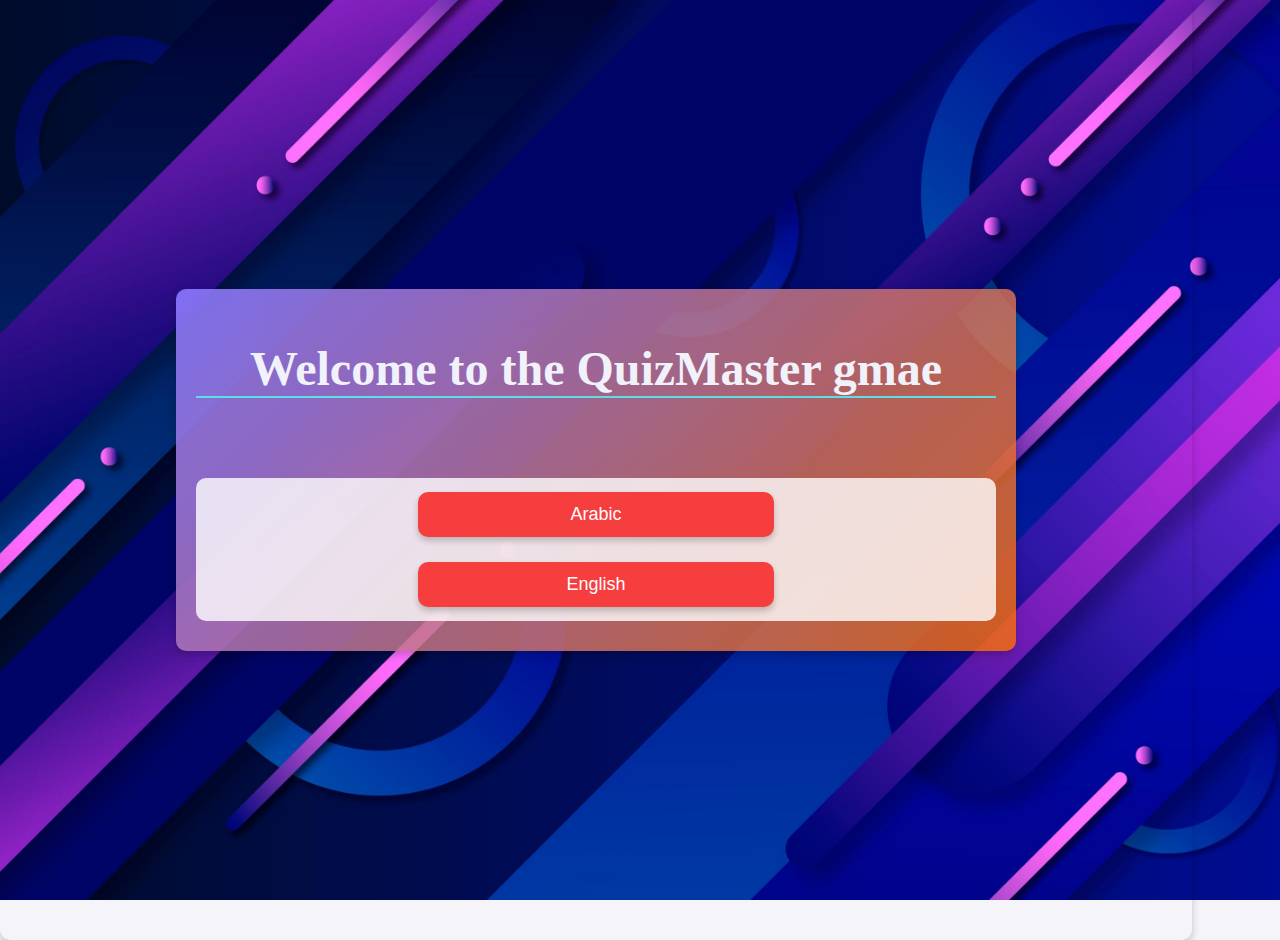
<file: index.html>
<!DOCTYPE html>
<html lang="en">
<head>
    <meta charset="UTF-8">
    <meta name="viewport" content="width=device-width, initial-scale=1.0">
    <title>Document</title>
    <link rel="stylesheet" href="style.css">
<body id="welcomePage">
    <div class="panel"><h1 id="welcomeH1">Welcome to the QuizMaster gmae</h1>
    <div class="button-container">
        <button id="arabic" onclick="window.location.href = 'indexArabic.html';">Arabic</button>
        <button id="english" onclick="window.location.href = 'indexEnglish.html';">English</button>
    </div>
</div>
</body>
</html>
</file>
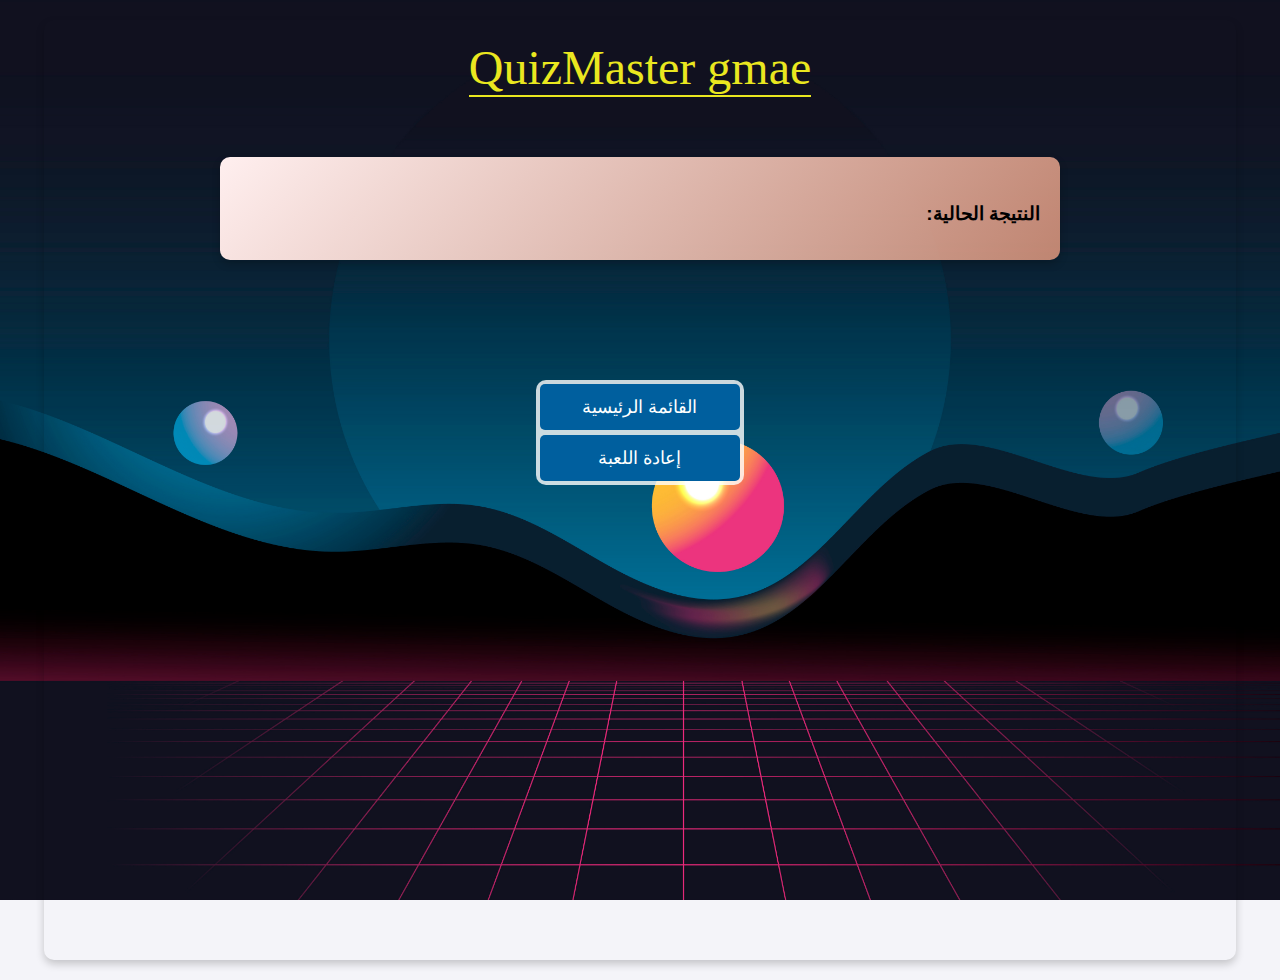
<file: arabicQuiz.html>
<!DOCTYPE html>
<html lang="en">
<head>
    <meta charset="UTF-8">
    <meta name="viewport" content="width=device-width, initial-scale=1.0">
    <title>quizzes</title>
    <link rel="stylesheet" href="style.css">
</head>
<header >QuizMaster gmae</header>

<body id="arabicQuizPage">
    <div class="panel1" >
        <h1 id="quizHead"></h1>
        <div class="question" id="ques"></div>
        <div class="options" id="opt"></div>
        <div id="score"> النتيجة الحالية: </div>
        <div id="questionsNo2"> </div>
        <div id="time"></div>

    </div>
    <div class="button-container">
        <button id="backToMenu1">القائمة الرئيسية</button>
        <button id="resetGame1">إعادة اللعبة</button>
    </div>
    
    <script src="quizArabic.js"></script>
</body>
</html>
</file>
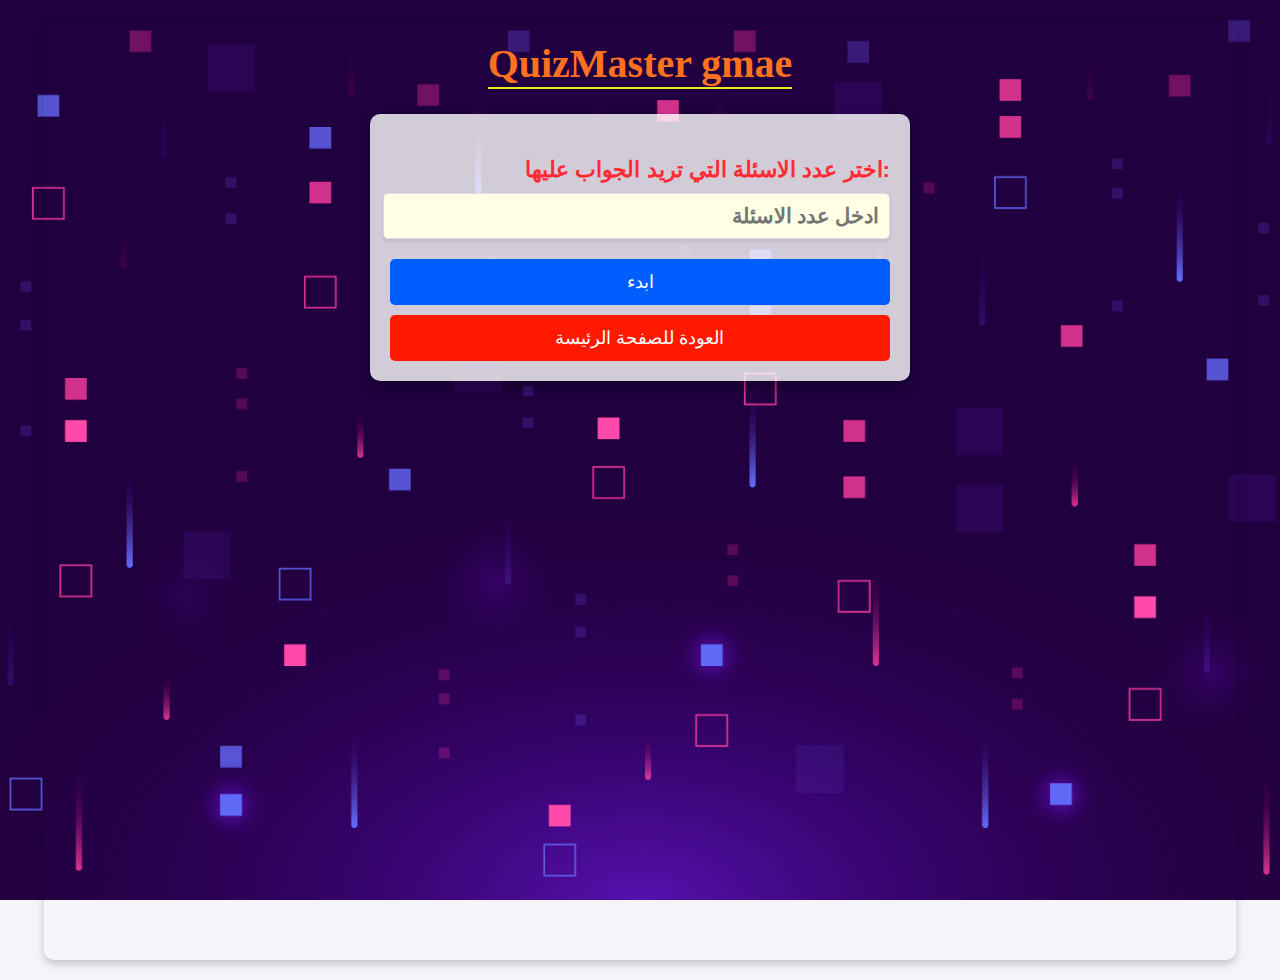
<file: indexArabic.html>
<!DOCTYPE html>
<html lang="en">
<head>
    <meta charset="UTF-8">
    <meta name="viewport" content="width=device-width, initial-scale=1.0">
    <title>QuizMaster</title>
    <link rel="stylesheet" href="style.css">
</head>
<body id="indexArabicPage">
    <header id="welcome">QuizMaster gmae</header>
    <form id="quizForm">
     
        <p id="No">:اختر عدد الاسئلة التي تريد الجواب عليها </p>
        <input type="number" id="questionsNO" name="questionsNO" min="0" max="30" 
         placeholder="ادخل عدد الاسئلة " required>
        
        <button type="submit" id="startBtn">ابدء</button>
        <button onclick="window.location.href = 'index.html';" id="backToWelcome">العودة للصفحة الرئيسة</button>

    </form>
    <script src="index.js"></script>
</body>
</html>
</file>
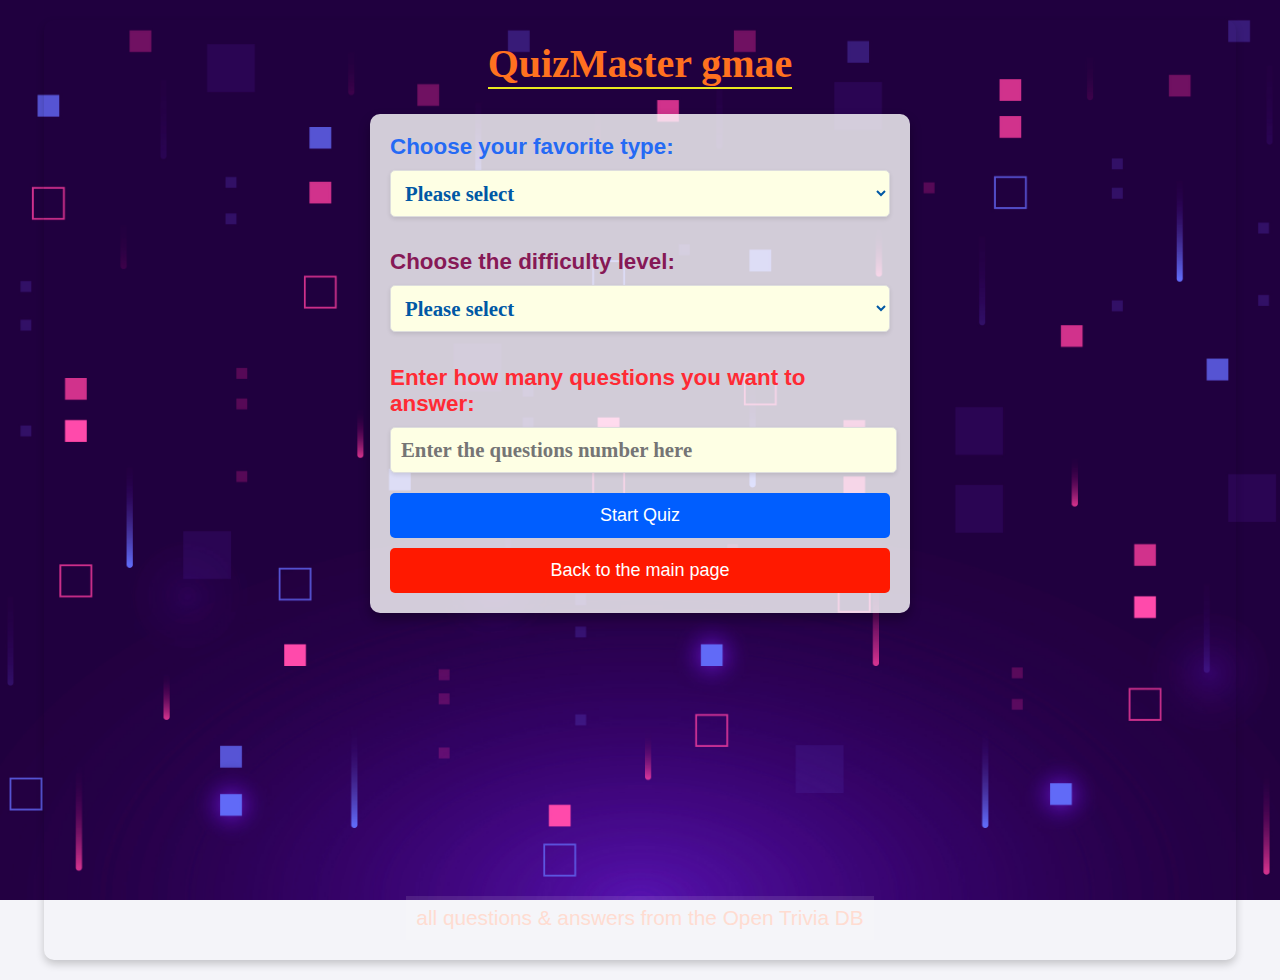
<file: indexEnglish.html>
<!DOCTYPE html>
<html lang="en">
<head>
    <meta charset="UTF-8">
    <meta name="viewport" content="width=device-width, initial-scale=1.0">
    <title>QuizMaster</title>
    <link rel="stylesheet" href="style.css">
</head>
<body id="indexPage">
    <header id="welcome">QuizMaster gmae</header>
    <form id="quizForm">
        <label for="types" id="favType">Choose your favorite type:</label>
        <select id="types" name="from" required>
            <option value="">Please select</option>
        </select>
        
        <p id="difficulty">Choose the difficulty level:</p>
        <select id="difficulty2" name="difficulty" required>
            <option value="">Please select</option>
            <option value="easy">Easy</option>
            <option value="medium">Medium</option>
            <option value="hard">Hard</option>
        </select>
    
        <p id="No">Enter how many questions you want to answer:</p>
        <input type="number" id="questionsNO" name="questionsNO" min="0" max="30" 
         placeholder="Enter the questions number here" required>
        
        <button type="submit" id="startBtn">Start Quiz</button>
        <button onclick="window.location.href = 'index.html';" id="backToWelcome">Back to the main page</button>

    </form>
    <footer>all questions & answers from the Open Trivia DB  </footer>
    <script src="index.js"></script>
</body>
</html>
</file>
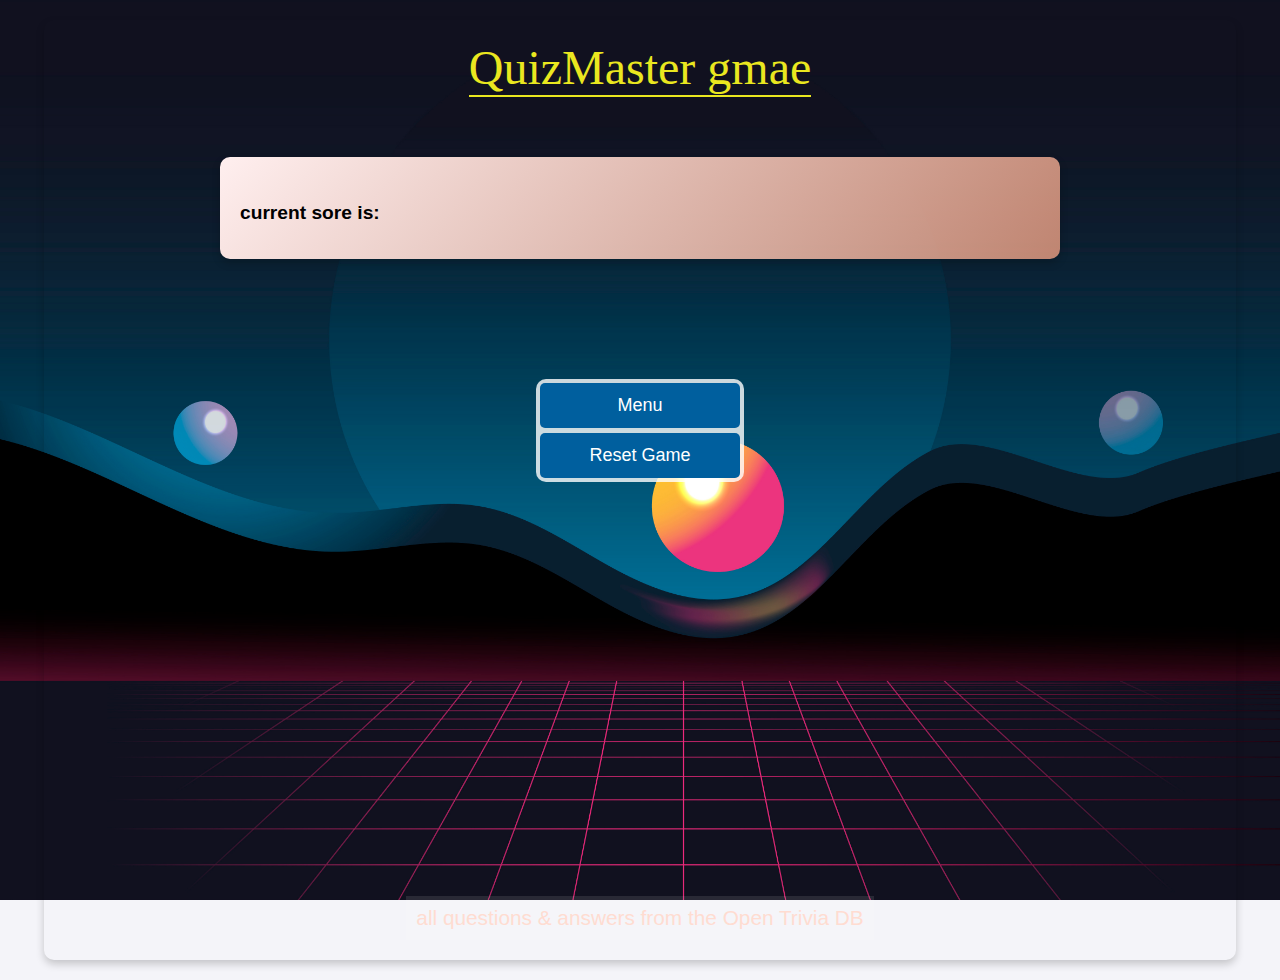
<file: quiz.html>
<!DOCTYPE html>
<html lang="en">
<head>
    <meta charset="UTF-8">
    <meta name="viewport" content="width=device-width, initial-scale=1.0">
    <title>quizzes</title>
    <link rel="stylesheet" href="style.css">
</head>
<header >QuizMaster gmae</header>

<body id="quizPage">
    <div class="panel1" >
        <h1 id="quizHead"></h1>
        <div class="question" id="ques"></div>
        <div class="options" id="opt"></div>
        <div id="score"> current sore is: </div>
        <div id="questionsNo2"> </div>
        <div id="time"></div>

    </div>
    <div class="button-container">
        <button id="backToMenu1">Menu</button>
        <button id="resetGame1">Reset Game</button>
    </div>
    <footer>all questions & answers from the Open Trivia DB  </footer>
    
    <script src="quiz.js"></script>
</body>
</html>
</file>
<file: style.css>
/* General body styling */
body {
    font-family: Arial, sans-serif;
    background-color: #f4f4f9;
    display: flex;
    flex-direction: column;
    align-items: center;
    margin: 0;
    padding: 0;
    min-height: 100vh;
    background-size: cover; /* Cover the entire screen */
    background-repeat: no-repeat; /* Prevent the image from repeating */
    background-position: center; /* Center the image */
    background-attachment: fixed; /* Keep the image fixed when scrolling */
    border-radius: 10px;
    box-shadow: 0 4px 8px rgba(0, 0, 0, 0.2);
    padding: 20px;
    max-width: 90%;
    width: 100%;
    margin: 20px auto;
}

/* Container for all content */
body#indexPage,body#indexArabicPage {
    background-image: url("3179875.jpg");
}



body#quizPage,body#arabicQuizPage {
    background-image: url("93210.jpg");
}

body#resultsPage,body#ArabicResultsPage {
    background-image: url("retro-vhs-packaging-indoors.jpg");
}
body#ArabicResultsPage,body#indexArabicPage ,body#arabicQuizPage {
    direction: rtl;
    text-align: right;
}

#welcome {
    font-size: 2.5em;
    color: hsl(22, 100%, 56%);
    font-weight: bolder;
    text-align: center;
    margin-bottom: 20px;
}

/* Form Styling */
#quizForm {
    background-color: rgba(255, 255, 255, 0.9);
    padding: 30px;
    border-radius: 15px;
    box-shadow: 0 6px 12px rgba(0, 0, 0, 0.3);
    width: 100%;
    max-width: 500px;
}

/* Label Styling */
#favType {
    font-size: 1.4em;
    color: hsl(220, 90%, 55%);
    margin-bottom: 10px;
    display: block;
    font-weight: bold;
}
/* Difficulty Paragraph Styling */
#difficulty {
    font-size: 1.4em;
    color: hsl(326, 69%, 31%);
    margin-bottom: 10px;
    font-weight: bold;
}


/* Select dropdowns styling */
select {
    width: 100%;
    padding: 10px;
    margin-bottom: 10px;
    border: 1px solid #dddddd;
    border-radius: 5px;
    background-color: #feffe4;
    font-size: 1.3em;
    color: rgb(0, 88, 165);
    box-shadow: 0 2px 4px rgba(0, 0, 0, 0.1);
    font-weight: bold;
    font-family:serif;
}
#No {
    font-size: 1.4em;
    color:rgb(255, 42, 52);
    margin-bottom: 10px;
    font-weight: bold;
}

/* Input field styling */
#questionsNO {
    width: 97%;
    padding: 10px;
    margin-bottom: 20px;
    border: 1px solid #dddddd;
    border-radius: 5px;
    background-color: #feffe4;
    font-size: 1.3em;
    box-shadow: 0 2px 4px rgba(0, 0, 0, 0.1);
    color: rgb(0, 88, 165);
    font-weight: bold;
    font-family:serif;

}
/* Button styling */
#startBtn {
    width: 100%;
    padding: 12px;
    border: none;
    border-radius: 5px;
    background-color:rgb(0, 94, 255);
    color: #ffffff;
    font-size: 18px;
    cursor: pointer;
    transition: background-color 0.3s ease, transform 0.3s ease;
}

#startBtn:hover {
    background-color: rgb(18, 98, 236);
    transform: translateY(-2px);
}

#startBtn:active {
    background-color:rgb(19, 78, 179);
    transform: translateY(0);
}



#backToWelcome {
    width: 100%;
    padding: 12px;
    border: none;
    border-radius: 5px;
    background-color:rgb(255, 25, 0);
    color: #ffffff;
    font-size: 18px;
    cursor: pointer;
    transition: background-color 0.3s ease, transform 0.3s ease;
    margin-top: 10px;
}

#backToWelcome:hover {
    background-color:rgb(195, 28, 9);
    transform: translateY(-2px);
}

#backToWelcome:active {
    background-color:rgb(242, 79, 61);
    transform: translateY(0);
}


/* Media queries for responsive design */
@media (max-width: 768px) {
    h1, #welcome, #quizHead {
        font-size: 2em;
    }

    .question {
        font-size: 1.5em;
    }

    button {
        font-size: 16px;
        padding: 10px;
    }

    select, input[type="number"] {
        font-size: 14px;
        padding: 8px;
    }

    .panel1 {
        padding: 15px;
    }
}

@media (max-width: 480px) {
    h1, #welcome, #quizHead {
        font-size: 1.8em;
    }

    .question {
        font-size: 1.3em;
    }

    button {
        font-size: 14px;
        padding: 8px;
    }

    select, input[type="number"] {
        font-size: 12px;
        padding: 6px;
    }

    .panel1 {
        padding: 10px;
    }
}


#quizForm {
    padding: 20px;
    margin: 5px 10px;
    background-color: rgba(255, 255, 255, 0.8);
    border-radius: 10px;
}
/* Feedback styles */
.feedback {
    font-weight: bold;
    margin-top: 15px;
    padding: 10px;
    border-radius: 5px;
    color: #ffffff;
}

.correct {
    background-color: green;
}

.incorrect {
    background-color: red;
}

/* Panel and container styling */
.panel1 {
    background-image: linear-gradient(135deg, rgb(255, 239, 239), rgba(236, 158, 129, 0.8));
    padding: 20px;
    border-radius: 10px;
    box-shadow: 0 4px 8px rgba(0, 0, 0, 0.2);
    width: 100%;
    max-width: 800px;
    margin: 40px 20px;
}


/* Question styling */
.question {
    font-size: 2em;
    margin-bottom: 20px;
    font-weight: bold;
    color: hsl(0, 100%, 56%);
}

/* Option styling */
.options input {
    margin-right: 10px;
    transform: scale(1.5);
    vertical-align: middle;
}



/* Score, question number, and timer styling */
#score, #quesionsNo, #time {
    margin-top: 15px;
    font-size: 1.2em;
    font-weight: bold;
}

#time {
    color: #ae0000;
}

#quizHead {
    font-size: 2.3em;
    color: #050505;
}
#finalScore {
    font-size: 2em;
    color: hsl(220, 90%, 55%);
    margin-bottom: 20px;
    text-align: center;
}
.button-container {
    display: flex;
    flex-direction: column; /* Stack the buttons vertically */
    align-items: center; /* Center the buttons horizontally */
    gap: 5px; /* Space between buttons */
    margin-top: 80px; /* Space above the buttons */
    background-color: rgba(255, 255, 255, 0.8);
    border-radius: 10px;
    padding: 4px 4px;
    margin-bottom: 10px;
}

/* Button styling */
button#backToMenu1,
button#resetGame1 {
    padding: 12px;
    border: none;
    border-radius: 5px;
    background-color: hsl(204, 100%, 31%);
    color: #ffffff;
    font-size: 18px;
    cursor: pointer;
    transition: background-color 0.3s ease, transform 0.3s ease;
    width: 200px; /* Fixed width for consistency */
    text-align: center;
}

button#backToMenu1:hover,
button#resetGame1:hover {
    background-color:  hsl(204, 67%, 34%);
    transform: translateY(-2px);
}

button#backToMenu1:active,
button#resetGame1:active {
    background-color: hsl(204, 100%, 19%);
    transform: translateY(0);
}
/* Question container */


/* Option styling */
.options input {
    margin-right: 10px;
    transform: scale(1.5);
    vertical-align: middle;
}

#choicesLabel {
    padding: 5px;
    margin: 10px 0;
    font-size: 1.4em;
    color: hsl(232, 100%, 50%);
    font-weight: bold;
    display: inline-block;
}

/* Submit and Finish buttons */
button#submitBtn1,
button#finish {
    width: 48%;
    padding: 12px;
    border: none;
    border-radius: 5px;
    background-color: orangered;
    color: #ffffff;
    font-size: 18px;
    cursor: pointer;
    transition: background-color 0.3s ease, transform 0.3s ease;
    margin-top: 10px;
    display: inline-block;
    margin-left: 5px;
}

button#submitBtn1:hover,
button#finish:hover {
    background-color: rgb(255, 101, 45);
    transform: translateY(-2px);
}

button#submitBtn1:active,
button#finish:active {
    background-color: rgb(188, 78, 38);
    transform: translateY(0);
}

/* Timer styling */
#time {
    font-size: 1.3em;
    color: #c60b0b;
    margin-bottom: 10px;
    font-weight: bold;
}

/* Score and question number styling */
#score, #questionsNo2 {
    font-size: 1.2em;
    margin-top: 10px;
    font-weight: bold;
    color: rgb(0, 0, 0);
}

/* Feedback styles */
.feedback {
    font-weight: bold;
    margin-top: 15px;
    padding: 10px;
    border-radius: 5px;
    color: #ffffff;
}

.correct {
    background-color: green;
}

.incorrect {
    background-color: red;
}
#finH1{
    color: #530000;
    font-size: 2em;
}
/* General body styling */
/* General body styling */
body#resultsPage {
    font-family: Arial, sans-serif;
    background-image: url("retro-vhs-packaging-indoors.jpg");
    background-size: cover;
    background-repeat: no-repeat;
    background-position: center;
    background-attachment: fixed;
    display: flex;
    flex-direction: column;
    justify-content: center;
    align-items: center;
    height: 100vh;
    margin: 0;
    padding: 20px; /* Adds padding for smaller screens */
}

/* Panel styling */
.panel3 {
    background-image: linear-gradient(135deg, rgba(241, 172, 128, 0.9), rgba(10, 120, 222, 0.8));
    padding: 30px;
    border-radius: 15px;
    box-shadow: 0 6px 12px rgba(0, 0, 0, 0.3);
    width: 100%;
    max-width: 500px;
    text-align: center; /* Centering text and elements within the panel */
    margin: 20px ;
}

/* Heading styling */
#finH1 {
    font-size: 2.81em;
    color: hsl(57, 100%, 50%);
    margin-bottom: 25px;
    font-weight: bolder;
}

/* Final Score styling */
#finalScore {
    font-size: 1.5em;
    color: hsl(220, 100%, 50%);
    margin-bottom: 25px;
    font-weight: bold; /* Enhances the visibility of the score */
}

/* Button styling */
#resetGame2,
#backToMenu2 {
    width: 45%; /* Adjusted for better inline layout */
    padding: 12px;
    margin: 10px 2%; /* Adjusted for better spacing between buttons */
    border: none;
    border-radius: 5px;
    background-color: #ff0707;
    color: #ffffff;
    font-size: 18px;
    cursor: pointer;
    transition: background-color 0.3s ease, transform 0.3s ease;
    display: inline-block; /* Ensures buttons are inline */
    text-align: center; /* Centers the button text */
    box-shadow: 0 4px 6px rgba(0, 0, 0, 0.2); /* Adds a slight shadow for depth */
}

#resetGame2:hover,
#backToMenu2:hover {
    background-color: #fe2d2d;
    transform: translateY(-2px);
}

#resetGame2:active,
#backToMenu2:active {
    background-color: #b91010;
    transform: translateY(0);
}

/* Adjusting for smaller screens */
@media (max-width: 480px) {
    #resetGame2,
    #backToMenu2 {
        width: 100%; /* Stacks buttons on smaller screens */
        margin: 10px 0;
    }

    #finH1 {
        font-size: 2.4em; /* Adjusts heading size for smaller screens */
    }

    #finalScore {
        font-size: 1.5em; /* Adjusts final score size for smaller screens */
    }
}


footer {
    margin-top: auto; /* Pushes footer to the bottom */
    padding: 10px;
    text-align: center;
    color: hsl(14, 100%, 91%);
    background: rgba(255, 255, 255, 0.1); /* Transparent background */
    font-size: 1.3em;
}
header {
    font-size: 3em;
    font-family: 'Times New Roman', Times, serif;
    color: hsl(59, 83%, 52%);
    margin-bottom: 20px;
    text-align: center;
    border-bottom: 2px solid hsl(59, 83%, 52%); /* Underline */
}

#english,
#arabic {
    width: 45%; /* Adjusted for better inline layout */
    padding: 12px;
    margin: 10px 2%; /* Adjusted for better spacing between buttons */
    border: none;
    border-radius: 10px;
    background-color: #f73e3e;
    color: #ffffff;
    font-size: 18px;
    cursor: pointer;
    transition: background-color 0.3s ease, transform 0.3s ease;
    display: inline-block; /* Ensures buttons are inline */
    text-align: center; /* Centers the button text */
    box-shadow: 0 4px 6px rgba(0, 0, 0, 0.2); /* Adds a slight shadow for depth */
}

#english:hover,
#arabic:hover {
    background-color:#a50000;
    transform: translateY(-2px);
}

#english:active,
#arabic:active {
    background-color: #f73e3e;
    transform: translateY(0);
}
#welcomeH1{
    font-size: 3em;
    font-family: 'Times New Roman', Times, serif;
    color: hsl(233, 47%, 96%);
    margin-bottom: 20px;
    text-align: center;
    border-bottom: 2px solid hsl(183, 72%, 63%); /* Underline */

}
.panel {
    background-image: linear-gradient(135deg, rgba(138, 120, 255, 0.9), rgba(255, 111, 0, 0.8));
    padding: 20px;
    border-radius: 10px;
    box-shadow: 0 4px 8px rgba(0, 0, 0, 0.2);
    width: 100%;
    max-width: 800px;
    margin: 40px 20px;
}

body#welcomePage {
    font-family: Arial, sans-serif;
    background-image: url("5680736.jpg");
    background-size: cover;
    background-repeat: no-repeat;
    background-position: center;
    background-attachment: fixed;
    display: flex;
    flex-direction: column;
    justify-content: center;
    align-items: center;
    height: 100vh;
    margin: 0;
    padding: 20px; /* Adds padding for smaller screens */
}
</file>
